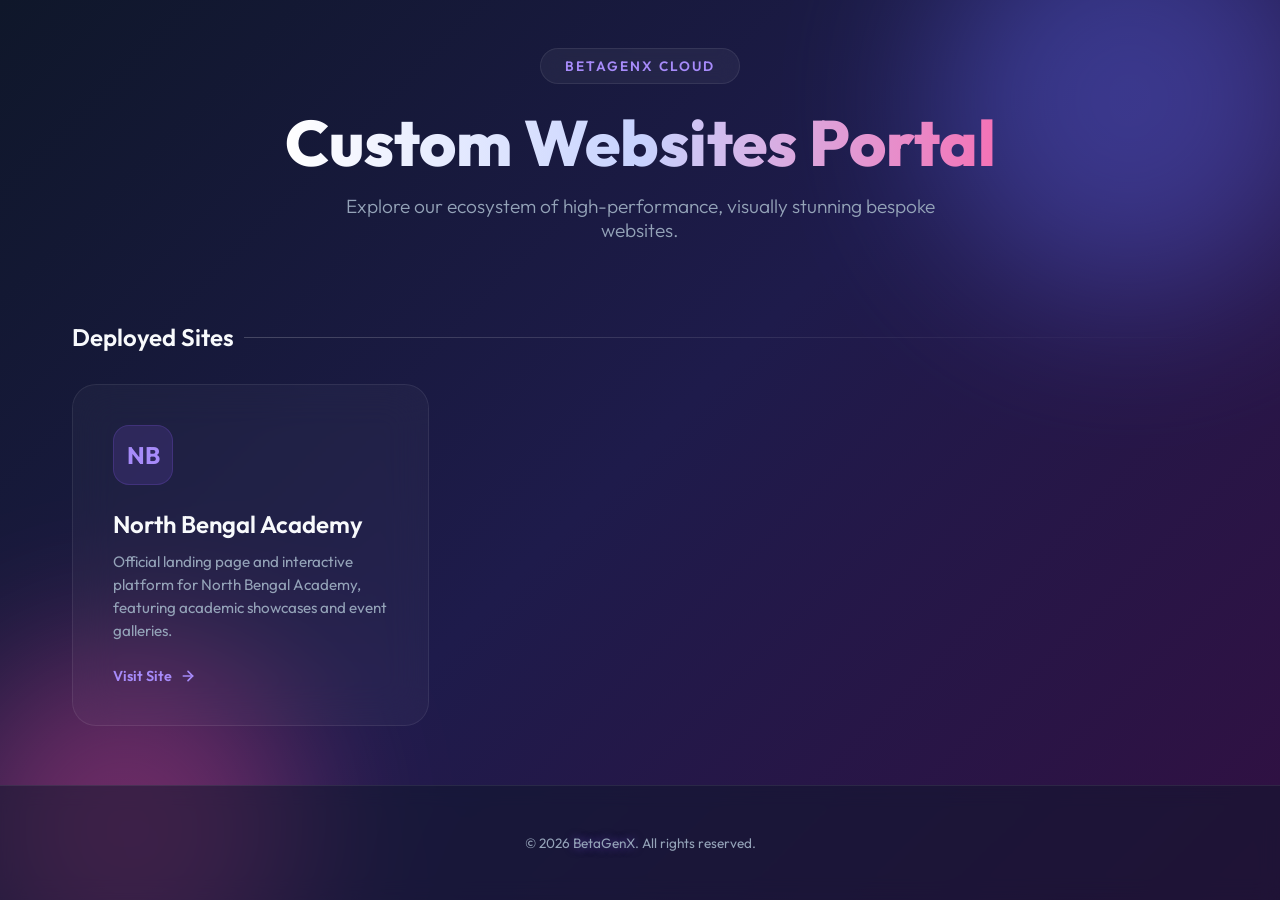
<file: index.html>
<!DOCTYPE html>
<html lang="en">
<head>
    <meta charset="UTF-8">
    <meta name="viewport" content="width=device-width, initial-scale=1.0">
    <title>BetaGenX Custom Websites Hub</title>
    <meta name="description" content="Gateway portal to access all hosted custom websites by BetaGenX.">
    <link href="https://fonts.googleapis.com/css2?family=Outfit:wght@300;400;600;800&display=swap" rel="stylesheet">
    <style>
        :root {
            --bg-gradient: linear-gradient(135deg, #0f172a 0%, #1e1b4b 50%, #311042 100%);
            --card-bg: rgba(255, 255, 255, 0.03);
            --card-border: rgba(255, 255, 255, 0.08);
            --accent-color: #8b5cf6;
            --accent-hover: #a78bfa;
            --text-primary: #f8fafc;
            --text-secondary: #94a3b8;
        }

        * {
            margin: 0;
            padding: 0;
            box-sizing: border-box;
        }

        body {
            font-family: 'Outfit', sans-serif;
            background: var(--bg-gradient);
            color: var(--text-primary);
            min-height: 100vh;
            display: flex;
            flex-direction: column;
            overflow-x: hidden;
        }

        /* Animated Background Shapes */
        .ambient-bg {
            position: absolute;
            width: 100vw;
            height: 100vh;
            top: 0;
            left: 0;
            z-index: -1;
            overflow: hidden;
        }
        .circle {
            position: absolute;
            border-radius: 50%;
            filter: blur(80px);
            opacity: 0.4;
            animation: float 15s infinite alternate ease-in-out;
        }
        .circle-1 {
            width: 400px;
            height: 400px;
            background: #6366f1;
            top: -100px;
            right: -50px;
        }
        .circle-2 {
            width: 350px;
            height: 350px;
            background: #ec4899;
            bottom: -100px;
            left: -50px;
            animation-delay: -5s;
        }

        @keyframes float {
            0% { transform: translate(0, 0) scale(1); }
            100% { transform: translate(40px, 30px) scale(1.1); }
        }

        header {
            padding: 3rem 2rem;
            text-align: center;
            max-width: 800px;
            margin: 0 auto;
        }

        .logo-badge {
            display: inline-block;
            background: rgba(255, 255, 255, 0.05);
            padding: 0.5rem 1.5rem;
            border-radius: 50px;
            border: 1px solid var(--card-border);
            font-weight: 600;
            font-size: 0.85rem;
            letter-spacing: 2px;
            text-transform: uppercase;
            color: var(--accent-hover);
            margin-bottom: 1.5rem;
            backdrop-filter: blur(10px);
        }

        h1 {
            font-size: clamp(2.5rem, 5vw, 4rem);
            font-weight: 800;
            line-height: 1.1;
            margin-bottom: 1rem;
            background: linear-gradient(to right, #ffffff, #c7d2fe, #f472b6);
            -webkit-background-clip: text;
            background-clip: text;
            -webkit-text-fill-color: transparent;
        }

        p.tagline {
            color: var(--text-secondary);
            font-size: 1.2rem;
            font-weight: 300;
            max-width: 600px;
            margin: 0 auto;
        }

        main {
            flex-grow: 1;
            max-width: 1200px;
            width: 100%;
            margin: 0 auto;
            padding: 2rem;
        }

        .grid-title {
            font-size: 1.5rem;
            font-weight: 600;
            margin-bottom: 2rem;
            display: flex;
            align-items: center;
            gap: 10px;
        }
        .grid-title::after {
            content: '';
            height: 1px;
            flex-grow: 1;
            background: linear-gradient(to right, rgba(255,255,255,0.2), transparent);
        }

        .sites-grid {
            display: grid;
            grid-template-columns: repeat(auto-fill, minmax(300px, 1fr));
            gap: 2rem;
        }

        .site-card {
            background: var(--card-bg);
            border: 1px solid var(--card-border);
            border-radius: 24px;
            padding: 2.5rem;
            text-decoration: none;
            color: inherit;
            backdrop-filter: blur(20px);
            transition: all 0.4s cubic-bezier(0.175, 0.885, 0.32, 1.275);
            position: relative;
            overflow: hidden;
            display: flex;
            flex-direction: column;
            min-height: 250px;
        }

        .site-card::before {
            content: '';
            position: absolute;
            top: 0;
            left: 0;
            width: 100%;
            height: 100%;
            background: linear-gradient(135deg, rgba(139, 92, 246, 0.1) 0%, transparent 100%);
            opacity: 0;
            transition: opacity 0.4s ease;
        }

        .site-card:hover {
            transform: translateY(-8px);
            border-color: rgba(139, 92, 246, 0.4);
            box-shadow: 0 20px 40px rgba(0,0,0,0.3);
        }

        .site-card:hover::before {
            opacity: 1;
        }

        .card-icon {
            width: 60px;
            height: 60px;
            border-radius: 16px;
            background: rgba(139, 92, 246, 0.15);
            display: flex;
            align-items: center;
            justify-content: center;
            margin-bottom: 1.5rem;
            border: 1px solid rgba(139, 92, 246, 0.2);
            color: var(--accent-hover);
            font-size: 1.5rem;
            font-weight: 700;
            transition: all 0.3s ease;
        }

        .site-card:hover .card-icon {
            background: var(--accent-color);
            color: #fff;
            transform: scale(1.1) rotate(-5deg);
        }

        .card-title {
            font-size: 1.5rem;
            font-weight: 600;
            margin-bottom: 0.75rem;
        }

        .card-desc {
            color: var(--text-secondary);
            font-size: 0.95rem;
            line-height: 1.5;
            flex-grow: 1;
        }

        .launch-btn {
            display: flex;
            align-items: center;
            gap: 8px;
            margin-top: 1.5rem;
            font-weight: 600;
            color: var(--accent-hover);
            font-size: 0.9rem;
            transition: all 0.3s ease;
        }

        .site-card:hover .launch-btn {
            color: #fff;
            gap: 12px;
        }

        footer {
            text-align: center;
            padding: 3rem;
            color: var(--text-secondary);
            font-size: 0.85rem;
            border-top: 1px solid var(--card-border);
            background: rgba(15, 23, 42, 0.5);
            backdrop-filter: blur(10px);
        }

        .glow-text {
            text-shadow: 0 0 10px rgba(139, 92, 246, 0.5);
        }
    </style>
</head>
<body>

    <div class="ambient-bg">
        <div class="circle circle-1"></div>
        <div class="circle circle-2"></div>
    </div>

    <header>
        <div class="logo-badge">BetaGenX Cloud</div>
        <h1>Custom Websites Portal</h1>
        <p class="tagline">Explore our ecosystem of high-performance, visually stunning bespoke websites.</p>
    </header>

    <main>
        <h2 class="grid-title">Deployed Sites</h2>
        <div class="sites-grid">
            
            <!-- North Bengal Academy Card -->
            <a href="./North-Bengal-Academy/" class="site-card" id="site-north-bengal">
                <div class="card-icon">NB</div>
                <div class="card-title">North Bengal Academy</div>
                <div class="card-desc">Official landing page and interactive platform for North Bengal Academy, featuring academic showcases and event galleries.</div>
                <div class="launch-btn">
                    Visit Site
                    <svg width="16" height="16" viewBox="0 0 24 24" fill="none" stroke="currentColor" stroke-width="2.5" stroke-linecap="round" stroke-linejoin="round">
                        <line x1="5" y1="12" x2="19" y2="12"></line>
                        <polyline points="12 5 19 12 12 19"></polyline>
                    </svg>
                </div>
            </a>

            <!-- Add future sites here as placeholder or template -->
        </div>
    </main>

    <footer>
        <p>&copy; 2026 <span class="glow-text">BetaGenX</span>. All rights reserved.</p>
    </footer>

</body>
</html>
</file>
